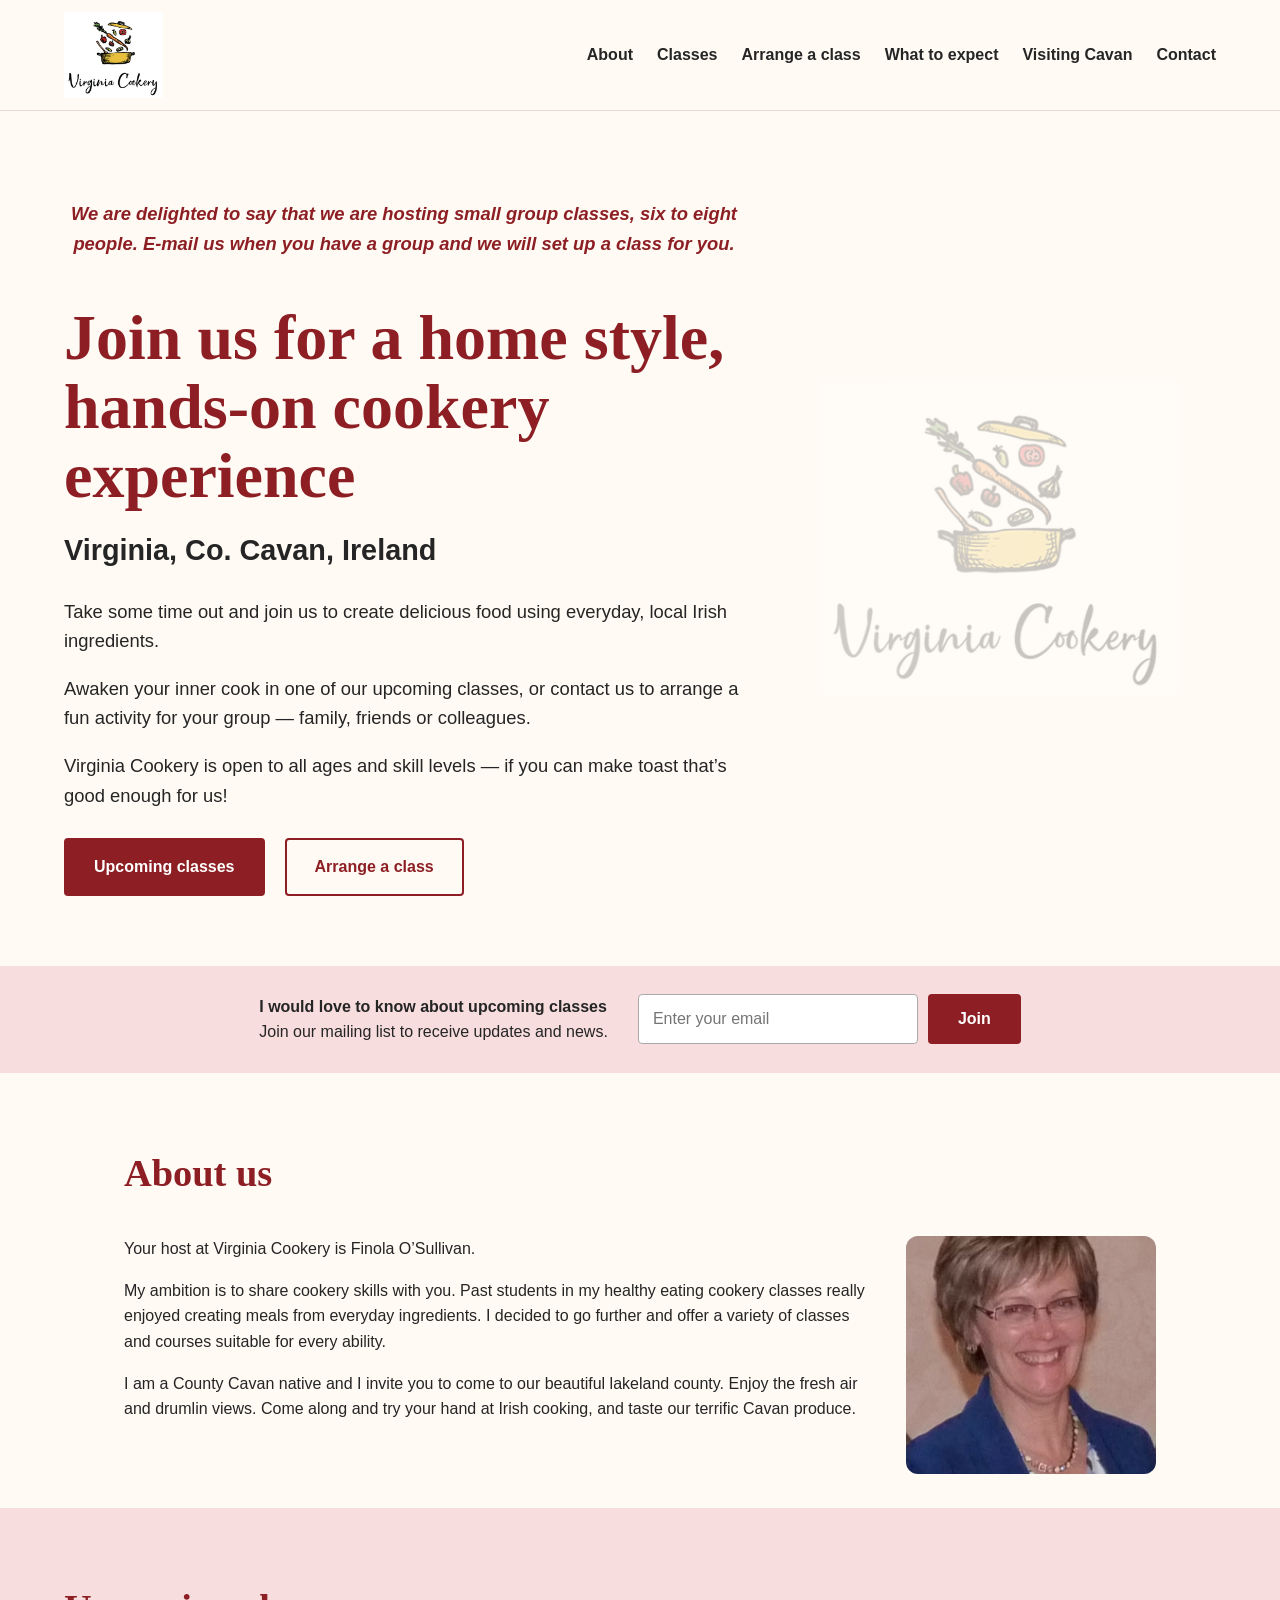
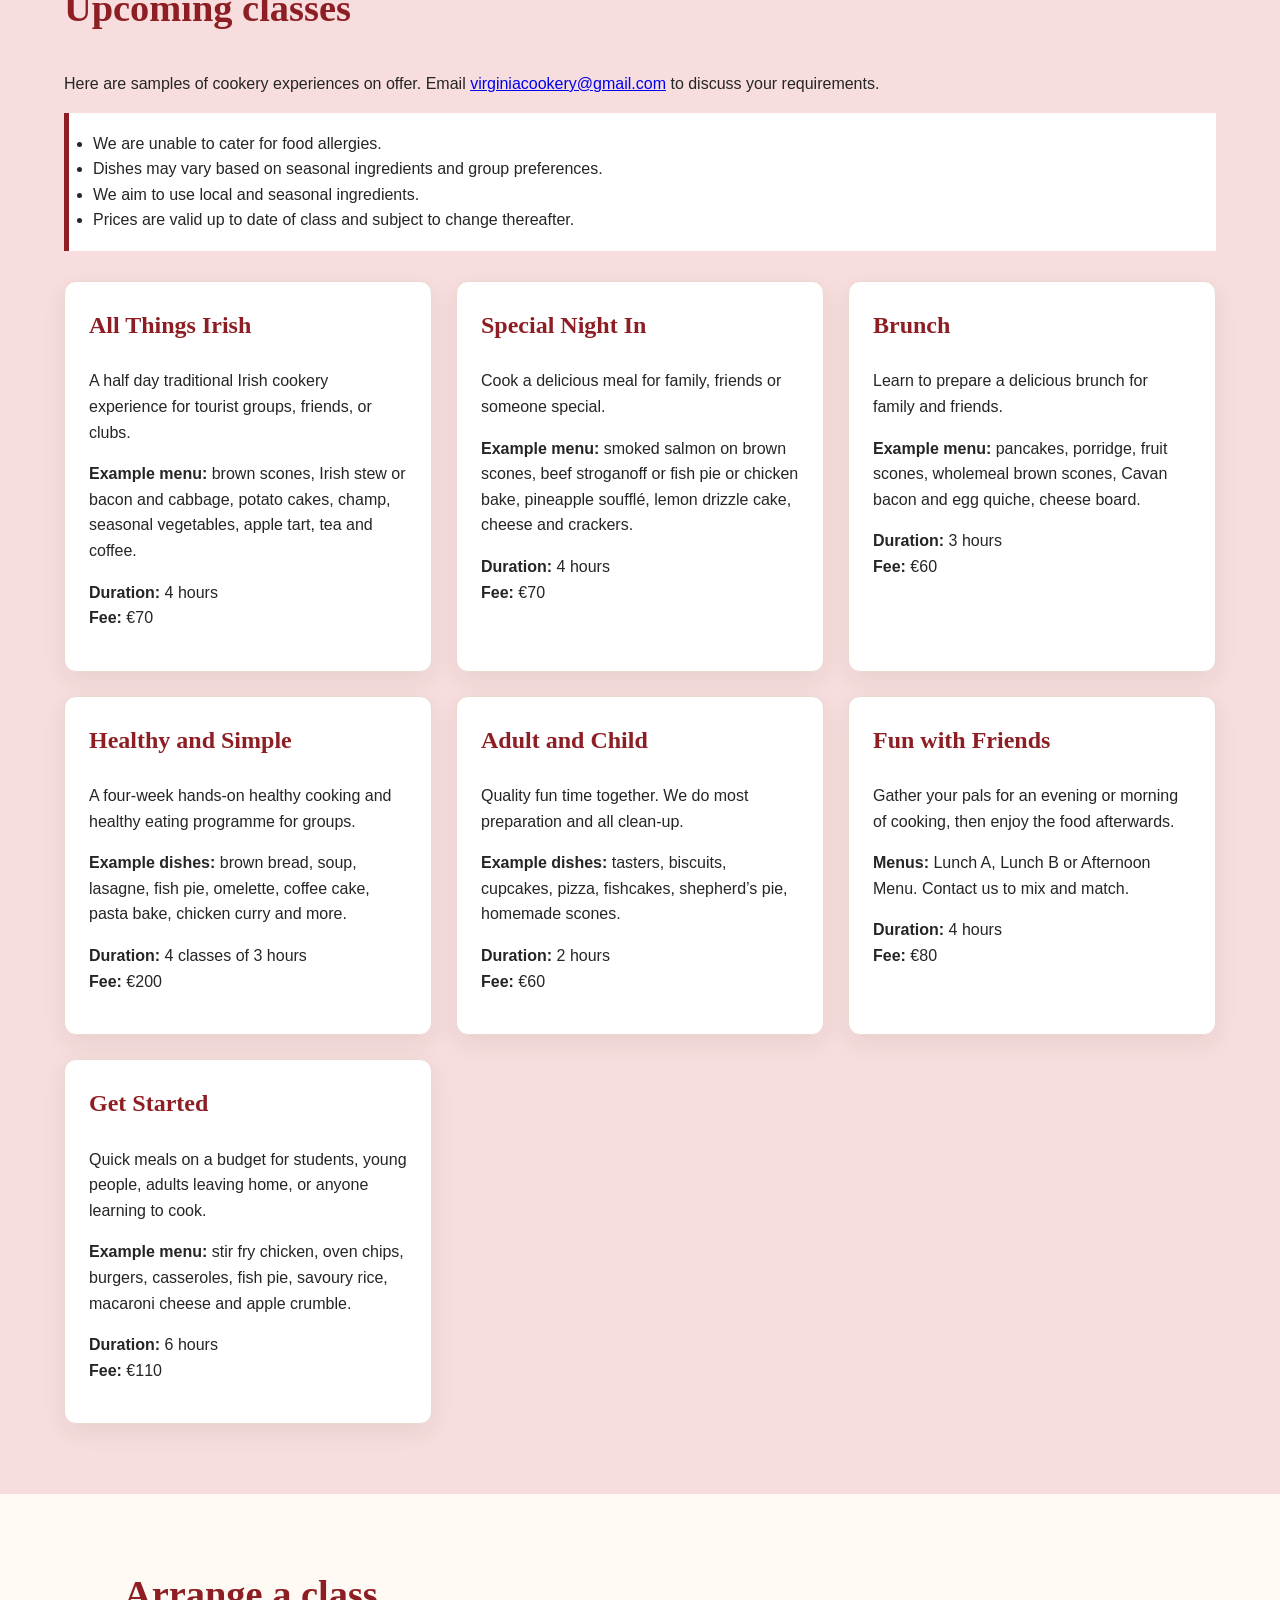
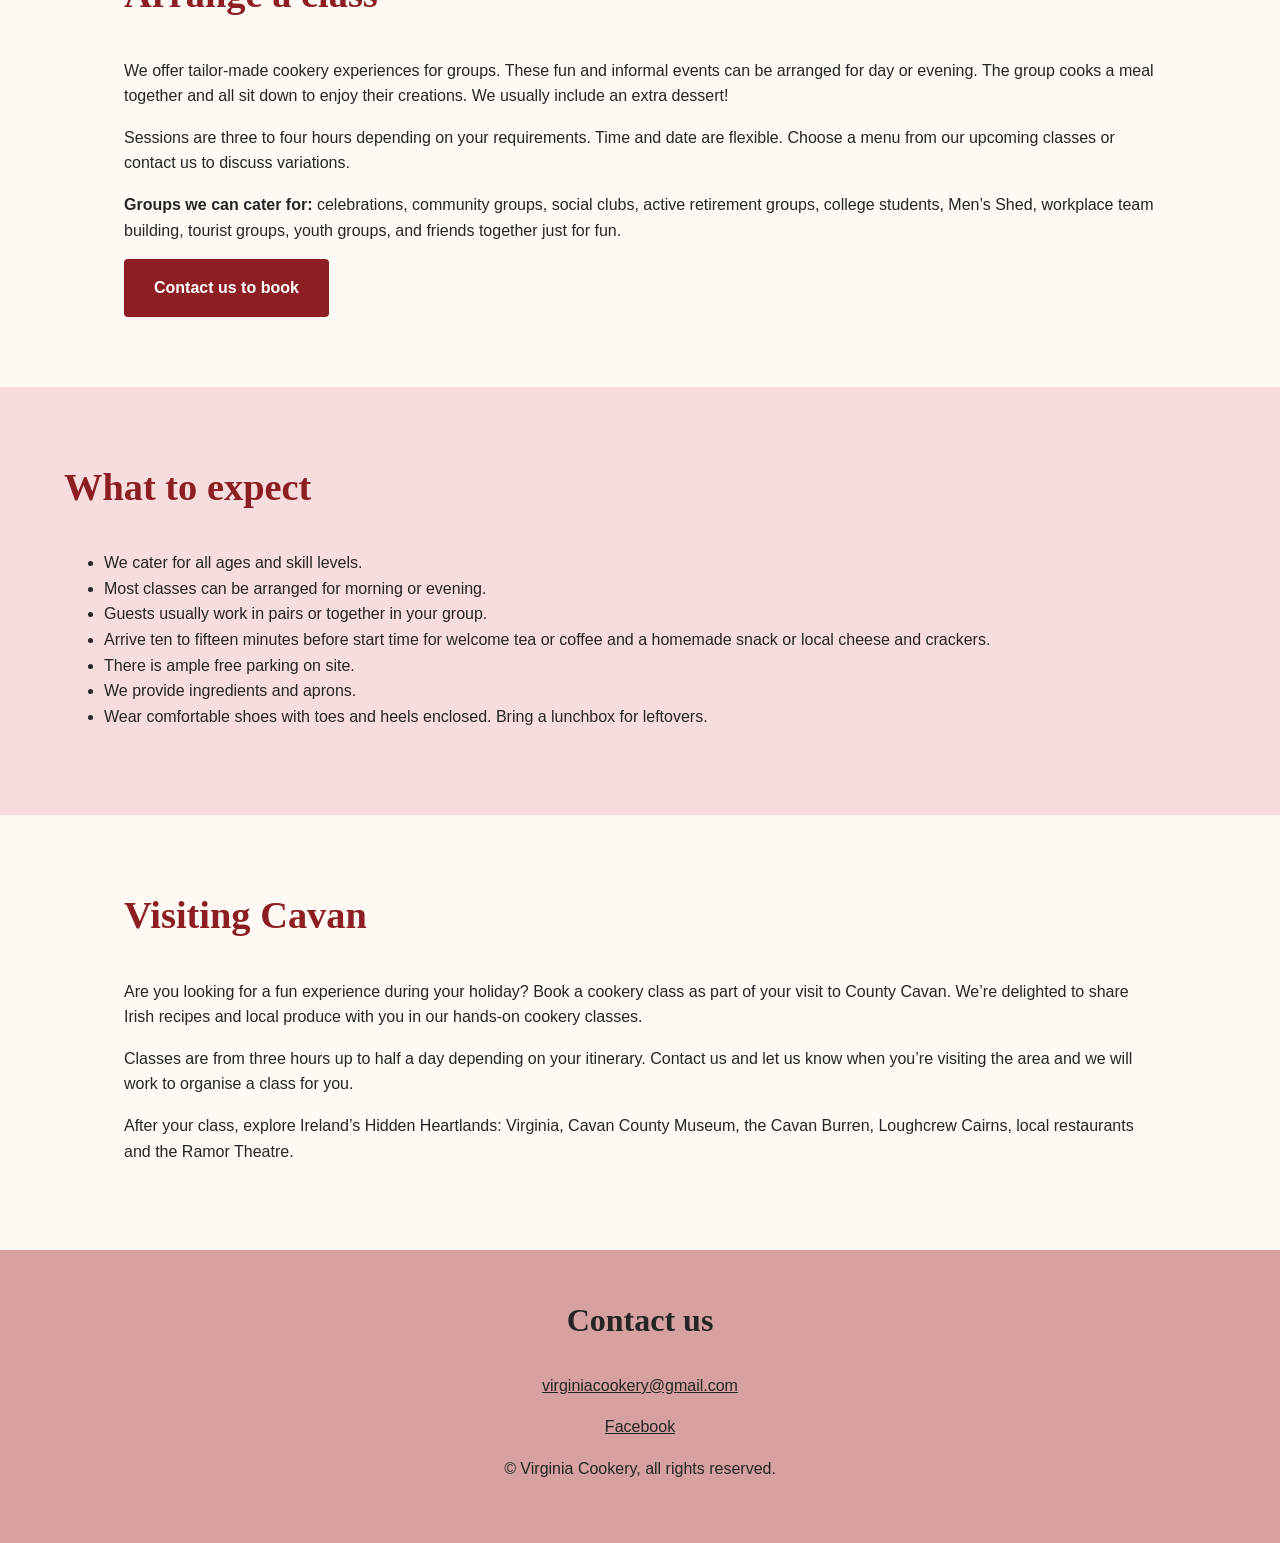
<file: index.html>
<!doctype html>
<html lang="en">
<head>
  <meta charset="utf-8">
  <meta name="viewport" content="width=device-width, initial-scale=1">
  <title>Virginia Cookery | Hands-on cookery classes in Cavan</title>
  <meta name="description" content="Home style, hands-on cookery experiences in Virginia, County Cavan, Ireland.">
  <link rel="stylesheet" href="assets/css/style.css">
</head>
<body>
  <header class="site-header">
    <a class="brand" href="#home"><img src="assets/images/logo.png" alt="Virginia Cookery logo"></a>
    <button class="menu-toggle" aria-label="Open menu">☰</button>
    <nav class="nav">
      <a href="#about">About</a><a href="#classes">Classes</a><a href="#arrange">Arrange a class</a><a href="#expect">What to expect</a><a href="#cavan">Visiting Cavan</a><a href="#contact">Contact</a>
    </nav>
  </header>

  <main id="home">
    <section class="hero">
      <div class="hero-text">
        <p class="notice">We are delighted to say that we are hosting small group classes, six to eight people. E-mail us when you have a group and we will set up a class for you.</p>
        <h1>Join us for a home style, hands-on cookery experience</h1>
        <h2>Virginia, Co. Cavan, Ireland</h2>
        <p>Take some time out and join us to create delicious food using everyday, local Irish ingredients.</p>
        <p>Awaken your inner cook in one of our upcoming classes, or contact us to arrange a fun activity for your group — family, friends or colleagues.</p>
        <p>Virginia Cookery is open to all ages and skill levels — if you can make toast that’s good enough for us!</p>
        <div class="buttons"><a class="button" href="#classes">Upcoming classes</a><a class="button outline" href="#arrange">Arrange a class</a></div>
      </div>
    </section>

    <section class="signup">
      <div><strong>I would love to know about upcoming classes</strong><br><span>Join our mailing list to receive updates and news.</span></div>
      <form action="mailto:virginiacookery@gmail.com" method="post" enctype="text/plain"><input type="email" name="email" placeholder="Enter your email" required><button type="submit">Join</button></form>
    </section>

    <section id="about" class="section">
      <h2>About us</h2>
<img src="assets/Screenshot%202026-06-10%20at%2009.40.18.png"
     alt="Finola O'Sullivan"
     class="finola-photo">
      <p>Your host at Virginia Cookery is Finola O’Sullivan.</p>
      <p>My ambition is to share cookery skills with you. Past students in my healthy eating cookery classes really enjoyed creating meals from everyday ingredients. I decided to go further and offer a variety of classes and courses suitable for every ability.</p>
      <p>I am a County Cavan native and I invite you to come to our beautiful lakeland county. Enjoy the fresh air and drumlin views. Come along and try your hand at Irish cooking, and taste our terrific Cavan produce.</p>
    </section>

    <section id="classes" class="section pink">
      <h2>Upcoming classes</h2>
      <p>Here are samples of cookery experiences on offer. Email <a href="mailto:virginiacookery@gmail.com">virginiacookery@gmail.com</a> to discuss your requirements.</p>
      <ul class="notes"><li>We are unable to cater for food allergies.</li><li>Dishes may vary based on seasonal ingredients and group preferences.</li><li>We aim to use local and seasonal ingredients.</li><li>Prices are valid up to date of class and subject to change thereafter.</li></ul>
      <div class="cards">
        <article class="card"><h3>All Things Irish</h3><p>A half day traditional Irish cookery experience for tourist groups, friends, or clubs.</p><p><strong>Example menu:</strong> brown scones, Irish stew or bacon and cabbage, potato cakes, champ, seasonal vegetables, apple tart, tea and coffee.</p><p><strong>Duration:</strong> 4 hours<br><strong>Fee:</strong> €70</p></article>
        <article class="card"><h3>Special Night In</h3><p>Cook a delicious meal for family, friends or someone special.</p><p><strong>Example menu:</strong> smoked salmon on brown scones, beef stroganoff or fish pie or chicken bake, pineapple soufflé, lemon drizzle cake, cheese and crackers.</p><p><strong>Duration:</strong> 4 hours<br><strong>Fee:</strong> €70</p></article>
        <article class="card"><h3>Brunch</h3><p>Learn to prepare a delicious brunch for family and friends.</p><p><strong>Example menu:</strong> pancakes, porridge, fruit scones, wholemeal brown scones, Cavan bacon and egg quiche, cheese board.</p><p><strong>Duration:</strong> 3 hours<br><strong>Fee:</strong> €60</p></article>
        <article class="card"><h3>Healthy and Simple</h3><p>A four-week hands-on healthy cooking and healthy eating programme for groups.</p><p><strong>Example dishes:</strong> brown bread, soup, lasagne, fish pie, omelette, coffee cake, pasta bake, chicken curry and more.</p><p><strong>Duration:</strong> 4 classes of 3 hours<br><strong>Fee:</strong> €200</p></article>
        <article class="card"><h3>Adult and Child</h3><p>Quality fun time together. We do most preparation and all clean-up.</p><p><strong>Example dishes:</strong> tasters, biscuits, cupcakes, pizza, fishcakes, shepherd’s pie, homemade scones.</p><p><strong>Duration:</strong> 2 hours<br><strong>Fee:</strong> €60</p></article>
        <article class="card"><h3>Fun with Friends</h3><p>Gather your pals for an evening or morning of cooking, then enjoy the food afterwards.</p><p><strong>Menus:</strong> Lunch A, Lunch B or Afternoon Menu. Contact us to mix and match.</p><p><strong>Duration:</strong> 4 hours<br><strong>Fee:</strong> €80</p></article>
        <article class="card"><h3>Get Started</h3><p>Quick meals on a budget for students, young people, adults leaving home, or anyone learning to cook.</p><p><strong>Example menu:</strong> stir fry chicken, oven chips, burgers, casseroles, fish pie, savoury rice, macaroni cheese and apple crumble.</p><p><strong>Duration:</strong> 6 hours<br><strong>Fee:</strong> €110</p></article>
      </div>
    </section>

    <section id="arrange" class="section">
      <h2>Arrange a class</h2>
      <p>We offer tailor-made cookery experiences for groups. These fun and informal events can be arranged for day or evening. The group cooks a meal together and all sit down to enjoy their creations. We usually include an extra dessert!</p>
      <p>Sessions are three to four hours depending on your requirements. Time and date are flexible. Choose a menu from our upcoming classes or contact us to discuss variations.</p>
      <p><strong>Groups we can cater for:</strong> celebrations, community groups, social clubs, active retirement groups, college students, Men’s Shed, workplace team building, tourist groups, youth groups, and friends together just for fun.</p>
      <a class="button" href="mailto:virginiacookery@gmail.com?subject=Arrange%20a%20class">Contact us to book</a>
    </section>

    <section id="expect" class="section pink">
      <h2>What to expect</h2>
      <ul><li>We cater for all ages and skill levels.</li><li>Most classes can be arranged for morning or evening.</li><li>Guests usually work in pairs or together in your group.</li><li>Arrive ten to fifteen minutes before start time for welcome tea or coffee and a homemade snack or local cheese and crackers.</li><li>There is ample free parking on site.</li><li>We provide ingredients and aprons.</li><li>Wear comfortable shoes with toes and heels enclosed. Bring a lunchbox for leftovers.</li></ul>
    </section>

    <section id="cavan" class="section">
      <h2>Visiting Cavan</h2>
      <p>Are you looking for a fun experience during your holiday? Book a cookery class as part of your visit to County Cavan. We’re delighted to share Irish recipes and local produce with you in our hands-on cookery classes.</p>
      <p>Classes are from three hours up to half a day depending on your itinerary. Contact us and let us know when you’re visiting the area and we will work to organise a class for you.</p>
      <p>After your class, explore Ireland’s Hidden Heartlands: Virginia, Cavan County Museum, the Cavan Burren, Loughcrew Cairns, local restaurants and the Ramor Theatre.</p>
    </section>
  </main>

  <footer id="contact" class="footer">
    <h2>Contact us</h2>
    <p><a href="mailto:virginiacookery@gmail.com">virginiacookery@gmail.com</a></p>
    <p><a href="https://www.facebook.com/virginiacookery">Facebook</a></p>
    <p>© Virginia Cookery, all rights reserved.</p>
  </footer>
  <script>
    const btn=document.querySelector('.menu-toggle'); const nav=document.querySelector('.nav'); btn.addEventListener('click',()=>nav.classList.toggle('open'));
  </script>
</body>
</html>
</file>
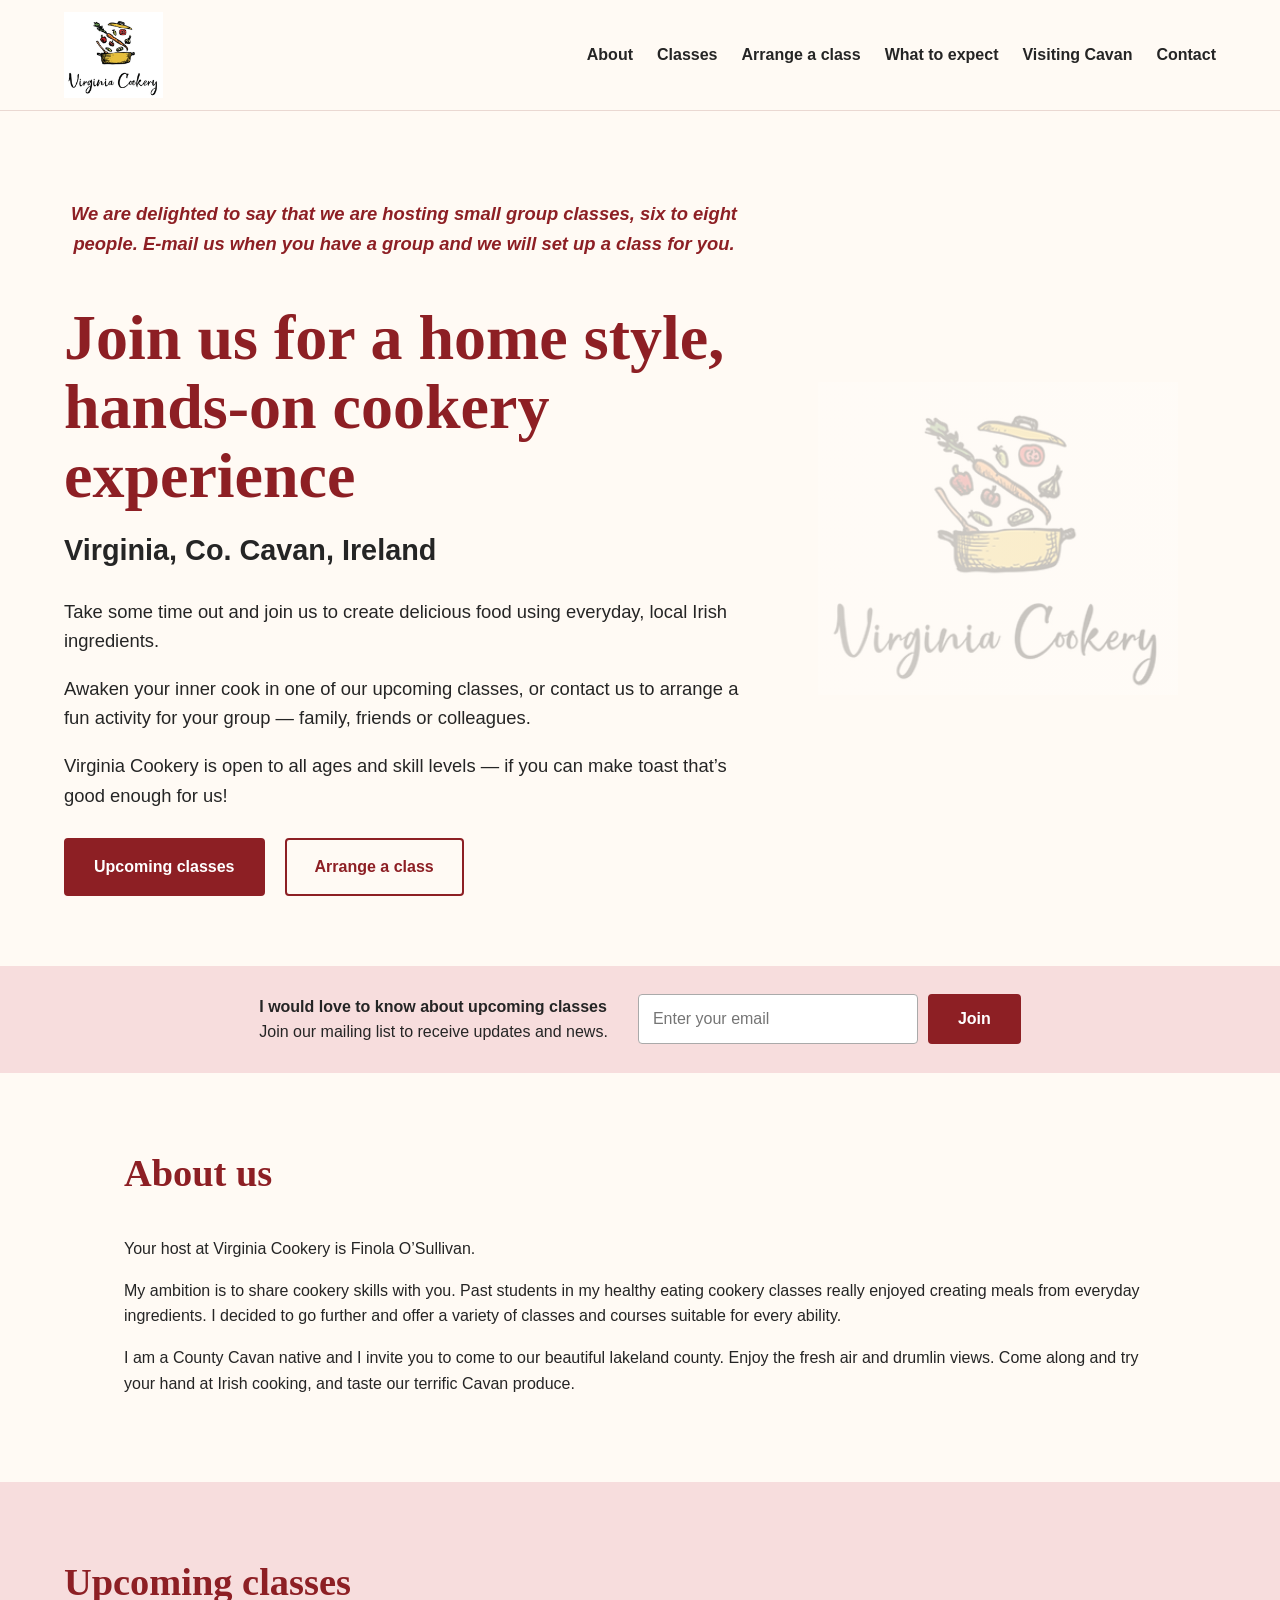
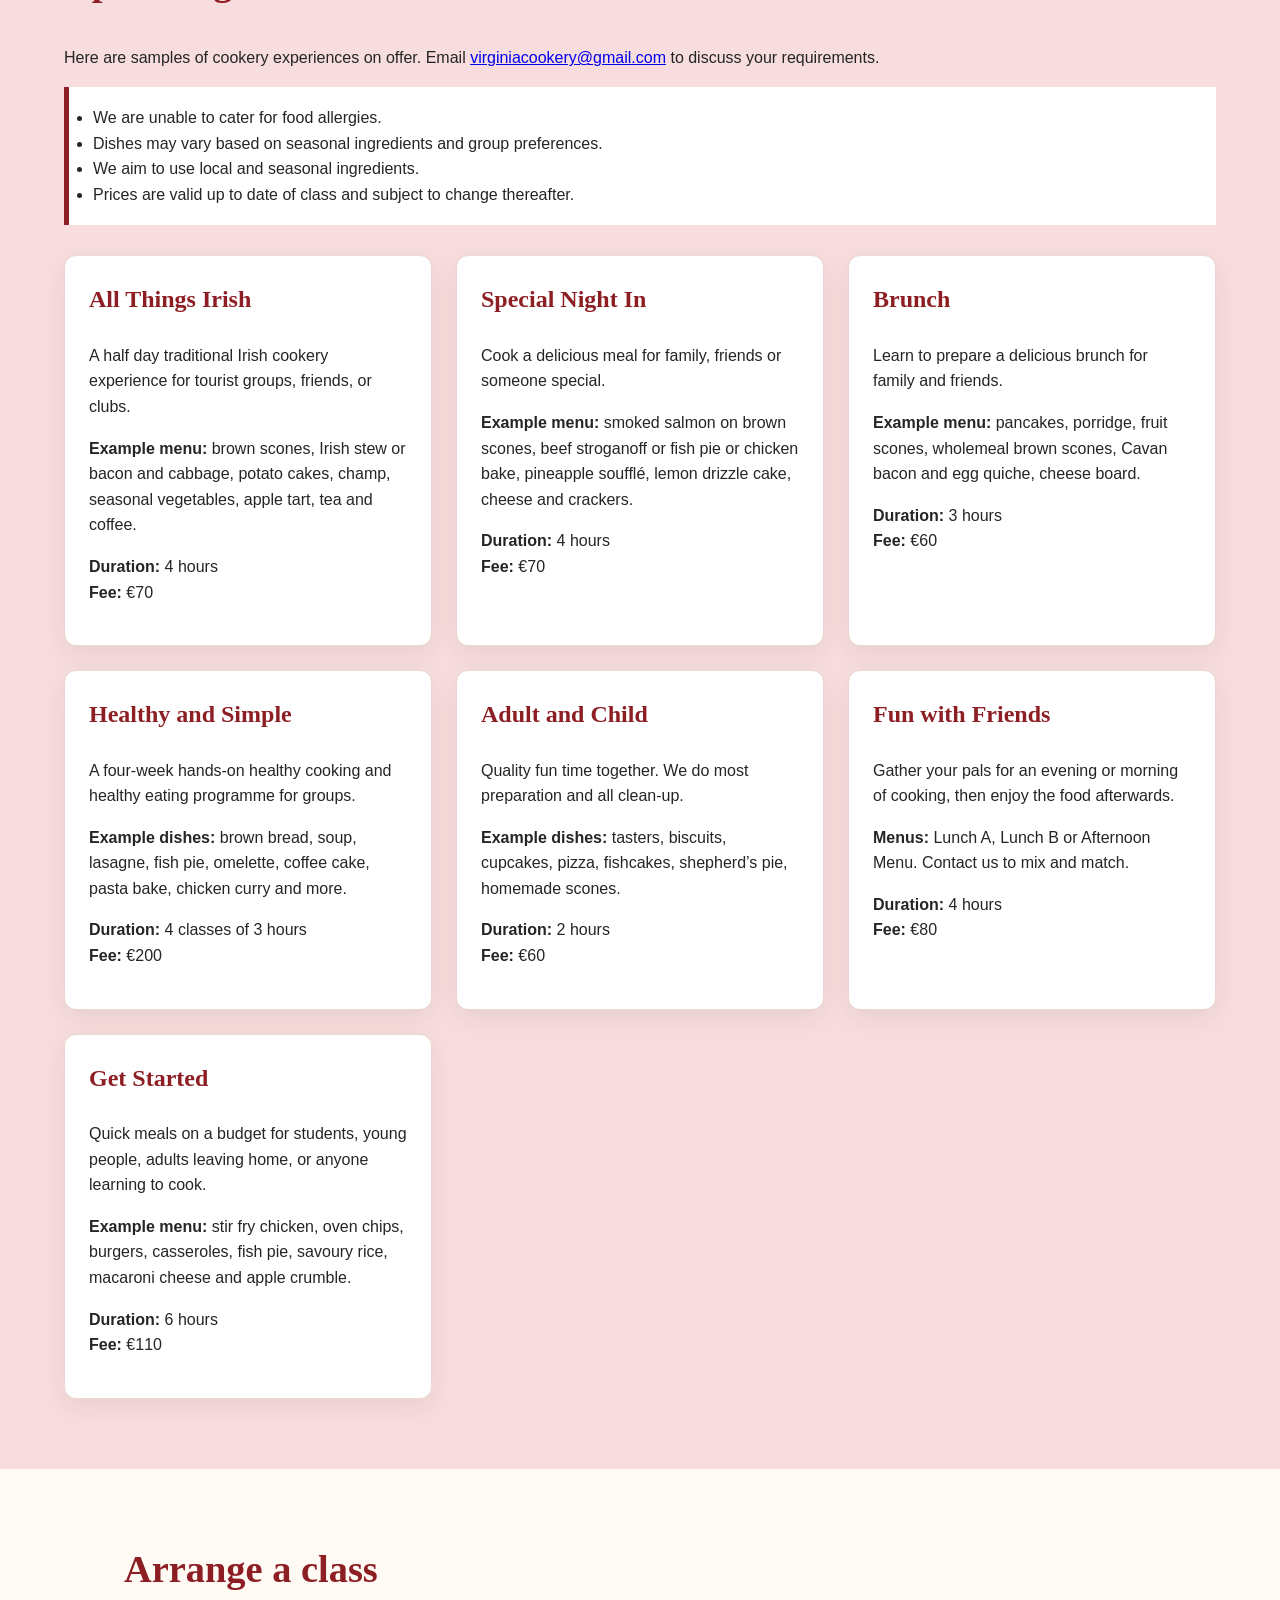
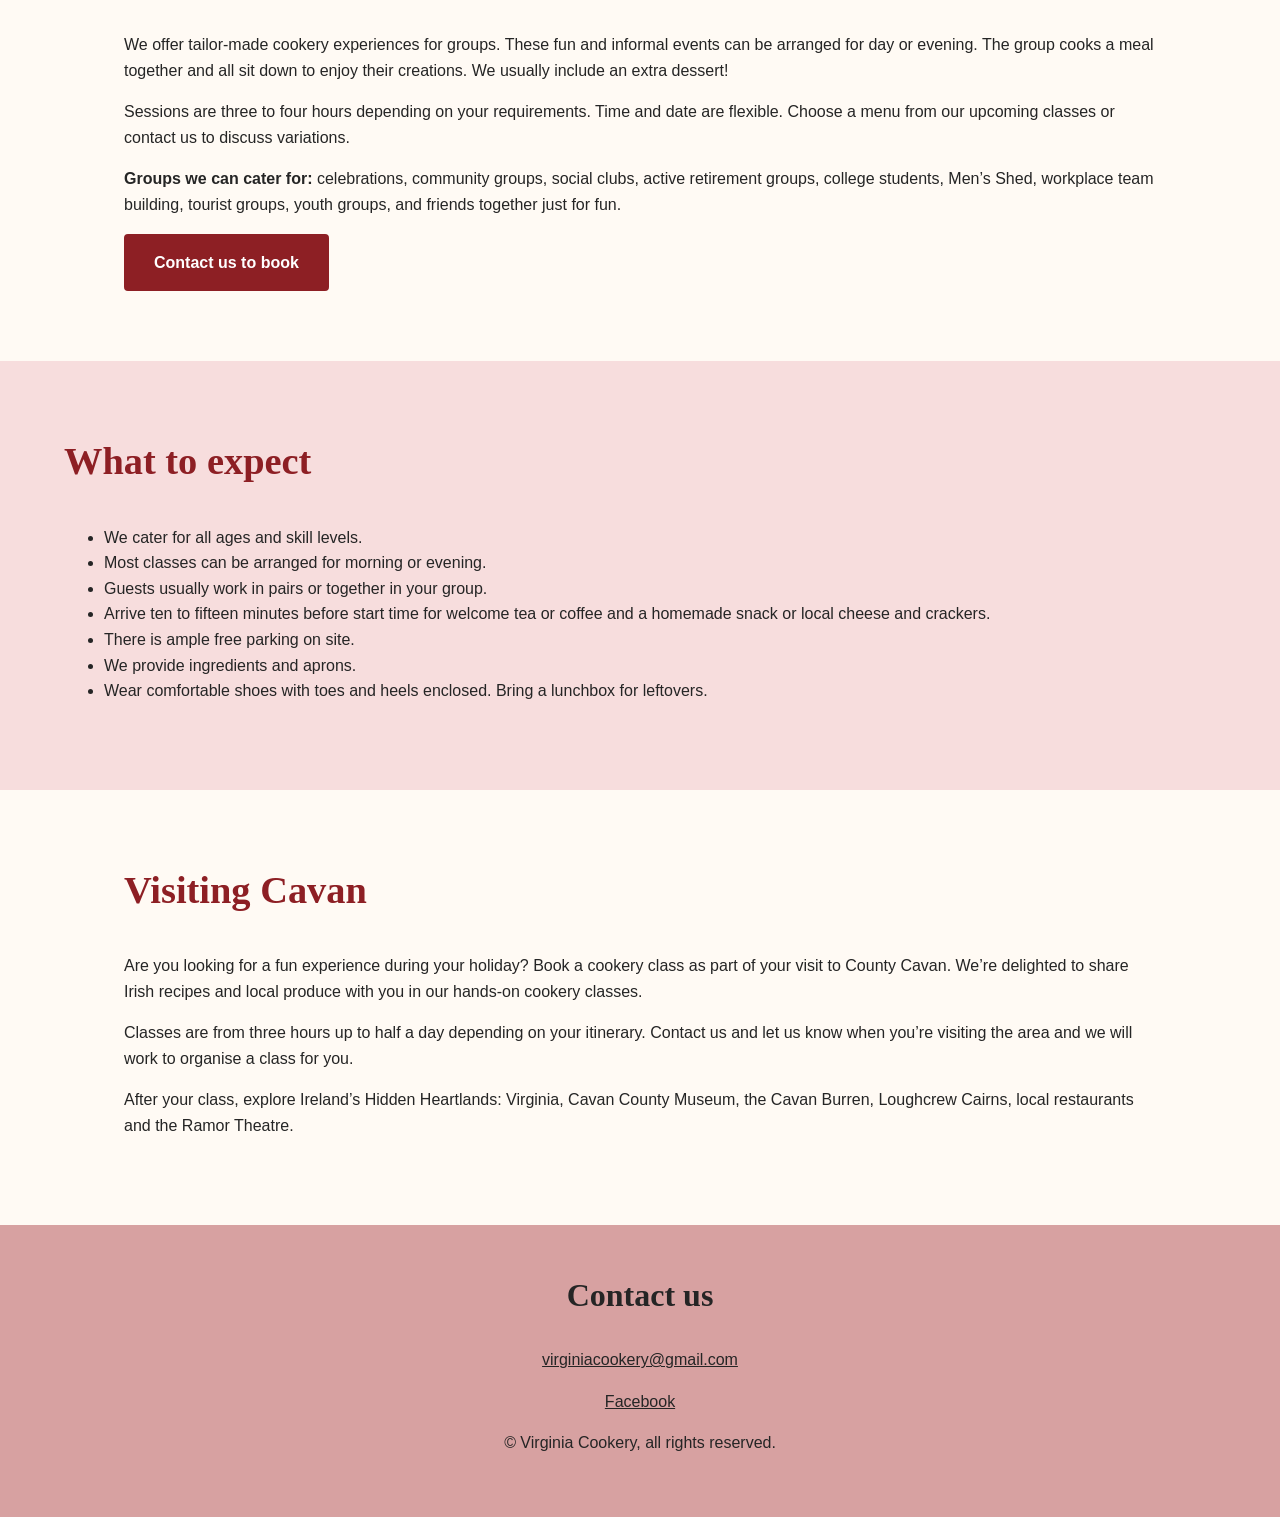
<file: virginia-cookery-github/index.html>
<!doctype html>
<html lang="en">
<head>
  <meta charset="utf-8">
  <meta name="viewport" content="width=device-width, initial-scale=1">
  <title>Virginia Cookery | Hands-on cookery classes in Cavan</title>
  <meta name="description" content="Home style, hands-on cookery experiences in Virginia, County Cavan, Ireland.">
  <link rel="stylesheet" href="assets/css/style.css">
</head>
<body>
  <header class="site-header">
    <a class="brand" href="#home"><img src="assets/images/logo.png" alt="Virginia Cookery logo"></a>
    <button class="menu-toggle" aria-label="Open menu">☰</button>
    <nav class="nav">
      <a href="#about">About</a><a href="#classes">Classes</a><a href="#arrange">Arrange a class</a><a href="#expect">What to expect</a><a href="#cavan">Visiting Cavan</a><a href="#contact">Contact</a>
    </nav>
  </header>

  <main id="home">
    <section class="hero">
      <div class="hero-text">
        <p class="notice">We are delighted to say that we are hosting small group classes, six to eight people. E-mail us when you have a group and we will set up a class for you.</p>
        <h1>Join us for a home style, hands-on cookery experience</h1>
        <h2>Virginia, Co. Cavan, Ireland</h2>
        <p>Take some time out and join us to create delicious food using everyday, local Irish ingredients.</p>
        <p>Awaken your inner cook in one of our upcoming classes, or contact us to arrange a fun activity for your group — family, friends or colleagues.</p>
        <p>Virginia Cookery is open to all ages and skill levels — if you can make toast that’s good enough for us!</p>
        <div class="buttons"><a class="button" href="#classes">Upcoming classes</a><a class="button outline" href="#arrange">Arrange a class</a></div>
      </div>
    </section>

    <section class="signup">
      <div><strong>I would love to know about upcoming classes</strong><br><span>Join our mailing list to receive updates and news.</span></div>
      <form action="mailto:virginiacookery@gmail.com" method="post" enctype="text/plain"><input type="email" name="email" placeholder="Enter your email" required><button type="submit">Join</button></form>
    </section>

    <section id="about" class="section">
      <h2>About us</h2>
      <p>Your host at Virginia Cookery is Finola O’Sullivan.</p>
      <p>My ambition is to share cookery skills with you. Past students in my healthy eating cookery classes really enjoyed creating meals from everyday ingredients. I decided to go further and offer a variety of classes and courses suitable for every ability.</p>
      <p>I am a County Cavan native and I invite you to come to our beautiful lakeland county. Enjoy the fresh air and drumlin views. Come along and try your hand at Irish cooking, and taste our terrific Cavan produce.</p>
    </section>

    <section id="classes" class="section pink">
      <h2>Upcoming classes</h2>
      <p>Here are samples of cookery experiences on offer. Email <a href="mailto:virginiacookery@gmail.com">virginiacookery@gmail.com</a> to discuss your requirements.</p>
      <ul class="notes"><li>We are unable to cater for food allergies.</li><li>Dishes may vary based on seasonal ingredients and group preferences.</li><li>We aim to use local and seasonal ingredients.</li><li>Prices are valid up to date of class and subject to change thereafter.</li></ul>
      <div class="cards">
        <article class="card"><h3>All Things Irish</h3><p>A half day traditional Irish cookery experience for tourist groups, friends, or clubs.</p><p><strong>Example menu:</strong> brown scones, Irish stew or bacon and cabbage, potato cakes, champ, seasonal vegetables, apple tart, tea and coffee.</p><p><strong>Duration:</strong> 4 hours<br><strong>Fee:</strong> €70</p></article>
        <article class="card"><h3>Special Night In</h3><p>Cook a delicious meal for family, friends or someone special.</p><p><strong>Example menu:</strong> smoked salmon on brown scones, beef stroganoff or fish pie or chicken bake, pineapple soufflé, lemon drizzle cake, cheese and crackers.</p><p><strong>Duration:</strong> 4 hours<br><strong>Fee:</strong> €70</p></article>
        <article class="card"><h3>Brunch</h3><p>Learn to prepare a delicious brunch for family and friends.</p><p><strong>Example menu:</strong> pancakes, porridge, fruit scones, wholemeal brown scones, Cavan bacon and egg quiche, cheese board.</p><p><strong>Duration:</strong> 3 hours<br><strong>Fee:</strong> €60</p></article>
        <article class="card"><h3>Healthy and Simple</h3><p>A four-week hands-on healthy cooking and healthy eating programme for groups.</p><p><strong>Example dishes:</strong> brown bread, soup, lasagne, fish pie, omelette, coffee cake, pasta bake, chicken curry and more.</p><p><strong>Duration:</strong> 4 classes of 3 hours<br><strong>Fee:</strong> €200</p></article>
        <article class="card"><h3>Adult and Child</h3><p>Quality fun time together. We do most preparation and all clean-up.</p><p><strong>Example dishes:</strong> tasters, biscuits, cupcakes, pizza, fishcakes, shepherd’s pie, homemade scones.</p><p><strong>Duration:</strong> 2 hours<br><strong>Fee:</strong> €60</p></article>
        <article class="card"><h3>Fun with Friends</h3><p>Gather your pals for an evening or morning of cooking, then enjoy the food afterwards.</p><p><strong>Menus:</strong> Lunch A, Lunch B or Afternoon Menu. Contact us to mix and match.</p><p><strong>Duration:</strong> 4 hours<br><strong>Fee:</strong> €80</p></article>
        <article class="card"><h3>Get Started</h3><p>Quick meals on a budget for students, young people, adults leaving home, or anyone learning to cook.</p><p><strong>Example menu:</strong> stir fry chicken, oven chips, burgers, casseroles, fish pie, savoury rice, macaroni cheese and apple crumble.</p><p><strong>Duration:</strong> 6 hours<br><strong>Fee:</strong> €110</p></article>
      </div>
    </section>

    <section id="arrange" class="section">
      <h2>Arrange a class</h2>
      <p>We offer tailor-made cookery experiences for groups. These fun and informal events can be arranged for day or evening. The group cooks a meal together and all sit down to enjoy their creations. We usually include an extra dessert!</p>
      <p>Sessions are three to four hours depending on your requirements. Time and date are flexible. Choose a menu from our upcoming classes or contact us to discuss variations.</p>
      <p><strong>Groups we can cater for:</strong> celebrations, community groups, social clubs, active retirement groups, college students, Men’s Shed, workplace team building, tourist groups, youth groups, and friends together just for fun.</p>
      <a class="button" href="mailto:virginiacookery@gmail.com?subject=Arrange%20a%20class">Contact us to book</a>
    </section>

    <section id="expect" class="section pink">
      <h2>What to expect</h2>
      <ul><li>We cater for all ages and skill levels.</li><li>Most classes can be arranged for morning or evening.</li><li>Guests usually work in pairs or together in your group.</li><li>Arrive ten to fifteen minutes before start time for welcome tea or coffee and a homemade snack or local cheese and crackers.</li><li>There is ample free parking on site.</li><li>We provide ingredients and aprons.</li><li>Wear comfortable shoes with toes and heels enclosed. Bring a lunchbox for leftovers.</li></ul>
    </section>

    <section id="cavan" class="section">
      <h2>Visiting Cavan</h2>
      <p>Are you looking for a fun experience during your holiday? Book a cookery class as part of your visit to County Cavan. We’re delighted to share Irish recipes and local produce with you in our hands-on cookery classes.</p>
      <p>Classes are from three hours up to half a day depending on your itinerary. Contact us and let us know when you’re visiting the area and we will work to organise a class for you.</p>
      <p>After your class, explore Ireland’s Hidden Heartlands: Virginia, Cavan County Museum, the Cavan Burren, Loughcrew Cairns, local restaurants and the Ramor Theatre.</p>
    </section>
  </main>

  <footer id="contact" class="footer">
    <h2>Contact us</h2>
    <p><a href="mailto:virginiacookery@gmail.com">virginiacookery@gmail.com</a></p>
    <p><a href="https://www.facebook.com/virginiacookery">Facebook</a></p>
    <p>© Virginia Cookery, all rights reserved.</p>
  </footer>
  <script>
    const btn=document.querySelector('.menu-toggle'); const nav=document.querySelector('.nav'); btn.addEventListener('click',()=>nav.classList.toggle('open'));
  </script>
</body>
</html>
</file>
<file: assets/css/style.css>
:root{--cream:#fffaf4;--pink:#f7dddd;--blush:#d7a1a1;--wine:#8d1f24;--text:#252525;--muted:#6b5d5d}*{box-sizing:border-box}html{scroll-behavior:smooth}body{margin:0;font-family:Arial,Helvetica,sans-serif;color:var(--text);background:var(--cream);line-height:1.6}.site-header{position:sticky;top:0;z-index:10;background:rgba(255,250,244,.96);border-bottom:1px solid #ead8d2;display:flex;align-items:center;justify-content:space-between;padding:12px 5vw}.brand img{height:86px;width:auto;display:block}.nav{display:flex;gap:24px;align-items:center}.nav a{color:var(--text);text-decoration:none;font-weight:600}.nav a:hover{color:var(--wine)}.menu-toggle{display:none;background:white;border:2px solid var(--text);border-radius:8px;font-size:30px;padding:8px 14px}.hero{min-height:560px;display:flex;align-items:center;padding:70px 5vw;background:linear-gradient(90deg,rgba(255,250,244,.92),rgba(255,250,244,.75)),url('../images/logo.png') right 8vw center/360px auto no-repeat}.hero-text{max-width:760px}.notice{font-size:1.45rem;color:var(--wine);font-style:italic;font-weight:700;text-align:center;margin-bottom:45px}.hero h1{font-family:Georgia,serif;font-size:clamp(2.4rem,5vw,4.7rem);line-height:1.08;color:var(--wine);margin:0 0 16px}.hero h2{font-size:1.8rem;margin:0 0 24px}.hero p{font-size:1.15rem;max-width:680px}.buttons{display:flex;gap:20px;flex-wrap:wrap;margin-top:28px}.button,button{display:inline-block;background:var(--wine);color:white;text-decoration:none;border:2px solid var(--wine);border-radius:4px;padding:14px 28px;font-weight:700;font-size:1rem;cursor:pointer}.button.outline{background:transparent;color:var(--wine)}.signup{background:var(--pink);padding:28px 5vw;display:flex;gap:30px;align-items:center;justify-content:center;flex-wrap:wrap}.signup input{min-width:280px;padding:14px;border:1px solid #aaa;border-radius:4px;font-size:1rem}.signup form{display:flex;gap:10px;flex-wrap:wrap}.section{padding:70px 5vw;max-width:1160px;margin:auto}.section.pink{background:var(--pink);max-width:none}.section.pink>*{max-width:1160px;margin-left:auto;margin-right:auto}.section h2{font-family:Georgia,serif;color:var(--wine);font-size:2.4rem;margin-top:0}.cards{display:grid;grid-template-columns:repeat(3,minmax(0,1fr));gap:24px;margin-top:30px}.card{background:white;border:1px solid #ead8d2;border-radius:12px;padding:24px;box-shadow:0 8px 24px rgba(80,40,40,.08)}.card h3{font-family:Georgia,serif;color:var(--wine);font-size:1.5rem;margin-top:0}.notes{background:white;border-left:5px solid var(--wine);padding:18px 24px}.footer{background:var(--blush);padding:45px 5vw;text-align:center}.footer h2{font-family:Georgia,serif;font-size:2rem;margin-top:0}.footer a{color:var(--text)}@media(max-width:850px){.site-header{align-items:flex-start}.brand img{height:72px}.menu-toggle{display:block}.nav{display:none;position:absolute;left:0;right:0;top:100%;background:var(--cream);border-bottom:1px solid #ead8d2;flex-direction:column;align-items:flex-start;padding:20px 5vw}.nav.open{display:flex}.hero{padding:45px 5vw;background:var(--cream)}.notice{font-size:1.2rem}.hero h1{font-size:2.4rem}.cards{grid-template-columns:1fr}.signup{justify-content:flex-start}.signup input{min-width:100%;width:100%}.signup form{width:100%}}
.finola-photo {
    width: 250px;
    float: right;
    margin: 0 0 20px 30px;
    border-radius: 12px;
}
</file>
<file: virginia-cookery-github/assets/css/style.css>
:root{--cream:#fffaf4;--pink:#f7dddd;--blush:#d7a1a1;--wine:#8d1f24;--text:#252525;--muted:#6b5d5d}*{box-sizing:border-box}html{scroll-behavior:smooth}body{margin:0;font-family:Arial,Helvetica,sans-serif;color:var(--text);background:var(--cream);line-height:1.6}.site-header{position:sticky;top:0;z-index:10;background:rgba(255,250,244,.96);border-bottom:1px solid #ead8d2;display:flex;align-items:center;justify-content:space-between;padding:12px 5vw}.brand img{height:86px;width:auto;display:block}.nav{display:flex;gap:24px;align-items:center}.nav a{color:var(--text);text-decoration:none;font-weight:600}.nav a:hover{color:var(--wine)}.menu-toggle{display:none;background:white;border:2px solid var(--text);border-radius:8px;font-size:30px;padding:8px 14px}.hero{min-height:560px;display:flex;align-items:center;padding:70px 5vw;background:linear-gradient(90deg,rgba(255,250,244,.92),rgba(255,250,244,.75)),url('../images/logo.png') right 8vw center/360px auto no-repeat}.hero-text{max-width:760px}.notice{font-size:1.45rem;color:var(--wine);font-style:italic;font-weight:700;text-align:center;margin-bottom:45px}.hero h1{font-family:Georgia,serif;font-size:clamp(2.4rem,5vw,4.7rem);line-height:1.08;color:var(--wine);margin:0 0 16px}.hero h2{font-size:1.8rem;margin:0 0 24px}.hero p{font-size:1.15rem;max-width:680px}.buttons{display:flex;gap:20px;flex-wrap:wrap;margin-top:28px}.button,button{display:inline-block;background:var(--wine);color:white;text-decoration:none;border:2px solid var(--wine);border-radius:4px;padding:14px 28px;font-weight:700;font-size:1rem;cursor:pointer}.button.outline{background:transparent;color:var(--wine)}.signup{background:var(--pink);padding:28px 5vw;display:flex;gap:30px;align-items:center;justify-content:center;flex-wrap:wrap}.signup input{min-width:280px;padding:14px;border:1px solid #aaa;border-radius:4px;font-size:1rem}.signup form{display:flex;gap:10px;flex-wrap:wrap}.section{padding:70px 5vw;max-width:1160px;margin:auto}.section.pink{background:var(--pink);max-width:none}.section.pink>*{max-width:1160px;margin-left:auto;margin-right:auto}.section h2{font-family:Georgia,serif;color:var(--wine);font-size:2.4rem;margin-top:0}.cards{display:grid;grid-template-columns:repeat(3,minmax(0,1fr));gap:24px;margin-top:30px}.card{background:white;border:1px solid #ead8d2;border-radius:12px;padding:24px;box-shadow:0 8px 24px rgba(80,40,40,.08)}.card h3{font-family:Georgia,serif;color:var(--wine);font-size:1.5rem;margin-top:0}.notes{background:white;border-left:5px solid var(--wine);padding:18px 24px}.footer{background:var(--blush);padding:45px 5vw;text-align:center}.footer h2{font-family:Georgia,serif;font-size:2rem;margin-top:0}.footer a{color:var(--text)}@media(max-width:850px){.site-header{align-items:flex-start}.brand img{height:72px}.menu-toggle{display:block}.nav{display:none;position:absolute;left:0;right:0;top:100%;background:var(--cream);border-bottom:1px solid #ead8d2;flex-direction:column;align-items:flex-start;padding:20px 5vw}.nav.open{display:flex}.hero{padding:45px 5vw;background:var(--cream)}.notice{font-size:1.2rem}.hero h1{font-size:2.4rem}.cards{grid-template-columns:1fr}.signup{justify-content:flex-start}.signup input{min-width:100%;width:100%}.signup form{width:100%}}
</file>
